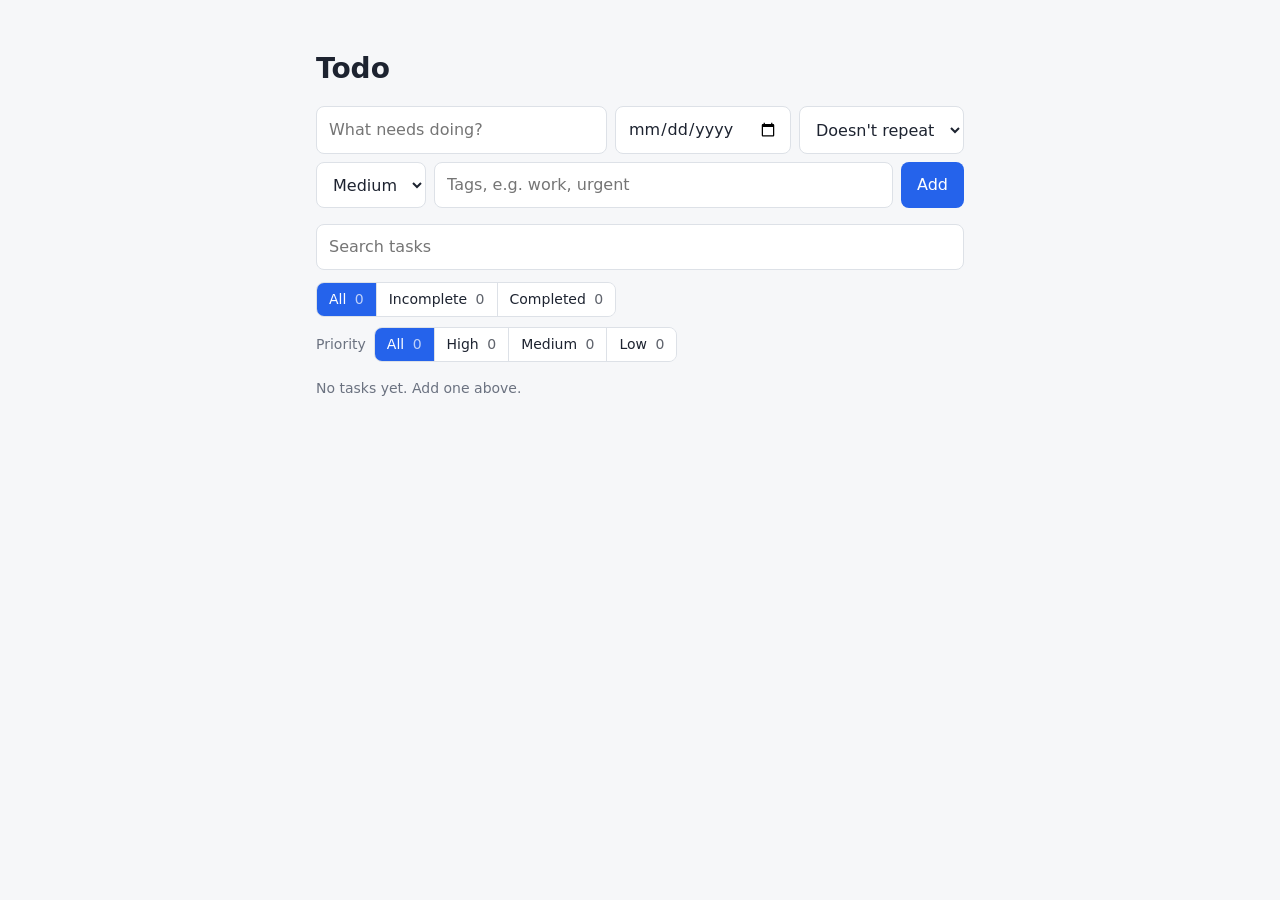
<file: todo/index.html>
<!doctype html>
<html lang="en">
<head>
  <meta charset="utf-8">
  <meta name="viewport" content="width=device-width, initial-scale=1">
  <title>Todo</title>
  <link rel="stylesheet" href="styles.css">
</head>
<body>
  <main>
    <h1>Todo</h1>
    <form id="new-task">
      <input id="new-task-title" type="text" placeholder="What needs doing?" aria-label="New task" autocomplete="off" required>
      <input id="new-task-due" type="date" aria-label="Due date (optional)">
      <select id="new-task-repeat" aria-label="Repeat">
        <option value="none">Doesn't repeat</option>
        <option value="daily">Daily</option>
        <option value="weekly">Weekly</option>
        <option value="monthly">Monthly</option>
        <option value="yearly">Yearly</option>
      </select>
      <select id="new-task-priority" aria-label="Priority">
        <option value="high">High</option>
        <option value="medium" selected>Medium</option>
        <option value="low">Low</option>
      </select>
      <input id="new-task-tags" type="text" placeholder="Tags, e.g. work, urgent" aria-label="Tags (optional, comma-separated)" autocomplete="off">
      <button type="submit">Add</button>
    </form>
    <p id="error" role="alert" hidden></p>
    <div id="search-row">
      <input id="search" type="search" placeholder="Search tasks" aria-label="Search tasks" autocomplete="off">
      <button id="search-clear" type="button" class="secondary" aria-label="Clear search" hidden>×</button>
    </div>
    <div id="filters">
      <div id="status-filter" role="group" aria-label="Show">
        <button type="button" data-status="all" aria-pressed="true">All <span class="n">0</span></button>
        <button type="button" data-status="incomplete" aria-pressed="false">Incomplete <span class="n">0</span></button>
        <button type="button" data-status="completed" aria-pressed="false">Completed <span class="n">0</span></button>
      </div>
      <div class="filter-row">
        <span class="filter-label" id="priority-label">Priority</span>
        <div id="priority-filter" role="group" aria-labelledby="priority-label">
          <button type="button" data-priority="all" aria-pressed="true">All <span class="n">0</span></button>
          <button type="button" data-priority="high" aria-pressed="false">High <span class="n">0</span></button>
          <button type="button" data-priority="medium" aria-pressed="false">Medium <span class="n">0</span></button>
          <button type="button" data-priority="low" aria-pressed="false">Low <span class="n">0</span></button>
        </div>
      </div>
      <div id="tag-filter" role="group" aria-label="Filter by tag" hidden></div>
    </div>
    <ul id="tasks"></ul>
    <p id="empty">No tasks yet. Add one above.</p>
    <p id="count"></p>
  </main>
  <script type="module" src="app.js"></script>
</body>
</html>
</file>
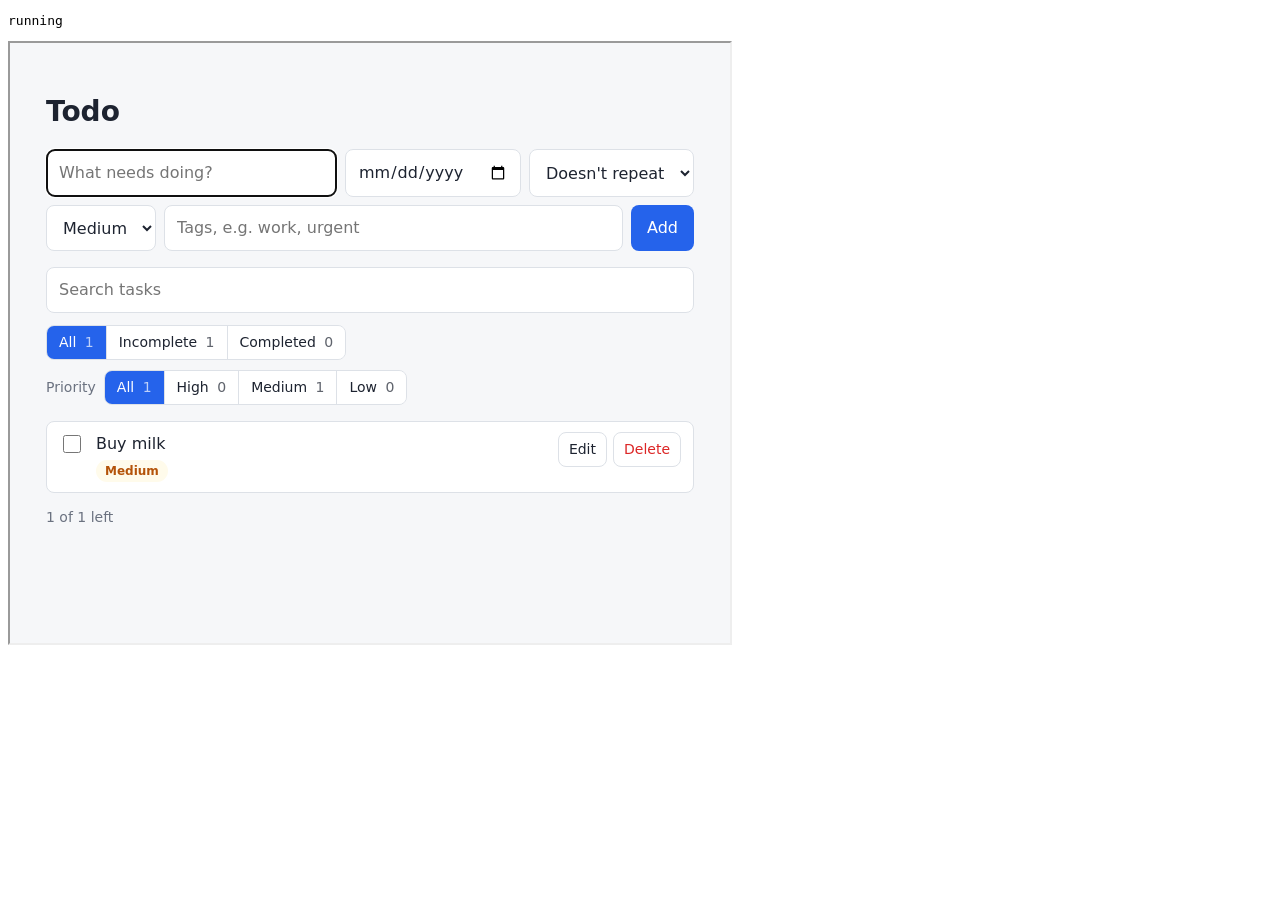
<file: todo/test.html>
<!doctype html>
<meta charset="utf-8">
<title>Todo tests</title>
<pre id="out">running</pre>
<script type="module">
import { nextDueDate } from "./recurrence.js";

// Drives index.html in an iframe, opened as index.html?ns=test so it uses its own
// database ("todo-app-test") and saved filters. Your real tasks are never touched.
//
// Each test starts from an empty database and a fresh page, and reports its checks on
// its own, so one failure can't hide or cause another. Tests wait for the app to finish
// rendering (it counts renders in <body data-renders>) instead of sleeping.

const NS = "test";
const DB_NAME = `todo-app-${NS}`;
const FILTERS_KEY = `todo-filters-${NS}`;
const TIMEOUT_MS = 3000;

const out = document.querySelector("#out");
const log = [];
const tests = [];
let current = "";

// openApp: false for tests that don't need the app, or that set up the database first.
const test = (name, fn, { openApp = true } = {}) => tests.push({ name, fn, openApp });
const check = (name, ok, detail = "") => log.push(`${ok ? "PASS" : "FAIL"} ${current} › ${name}${detail ? " :: " + detail : ""}`);

// --- dates ---
function ymd(offsetDays) {
  const d = new Date();
  d.setDate(d.getDate() + offsetDays);
  return `${d.getFullYear()}-${String(d.getMonth() + 1).padStart(2, "0")}-${String(d.getDate()).padStart(2, "0")}`;
}
function label(date) {
  const [y, m, d] = date.split("-").map(Number);
  return new Date(y, m - 1, d).toLocaleDateString(undefined, { day: "numeric", month: "short" });
}

// --- waiting ---
async function waitFor(condition, what) {
  const start = performance.now();
  while (performance.now() - start < TIMEOUT_MS) {
    try {
      const value = condition();
      if (value) return value;
    } catch {}
    await new Promise((r) => setTimeout(r, 10));
  }
  throw new Error(`timed out after ${TIMEOUT_MS} ms waiting for ${what}`);
}

// --- the app under test ---
let frame = null;
let doc = null;
const win = () => frame.contentWindow;
const $ = (s) => doc.querySelector(s);
const $$ = (s) => [...doc.querySelectorAll(s)];
const renders = () => Number(doc?.body?.dataset.renders || 0);
const titles = () => $$(".task .title").map((t) => t.textContent);
const row = (title) => $$(".task").find((li) => li.querySelector(".title")?.textContent === title);
const rows = (title) => $$(".task").filter((li) => li.querySelector(".title")?.textContent === title);
const tagsOf = (li) => [...li.querySelectorAll(".tag")].map((t) => t.textContent);
const statusBtn = (s) => $(`#status-filter [data-status="${s}"]`);
const priorityBtn = (p) => $(`#priority-filter [data-priority="${p}"]`);
const pressed = (button) => button.getAttribute("aria-pressed") === "true";
const priorityOf = (li) => li.querySelector(".priority")?.textContent;
const counts = (group) => [...$(group).querySelectorAll("button")].map((b) => b.querySelector(".n").textContent).join(",");
const filterTag = (name) => [...$("#tag-filter").querySelectorAll(".tag")].find((t) => t.textContent === name);
const errorShown = () => !$("#error").hidden && $("#error").textContent.length > 0;

// Opens (or reopens) the app. Reopening is how the tests check what was really saved.
async function open({ expectRender = true } = {}) {
  frame?.remove();
  frame = document.createElement("iframe");
  frame.src = `index.html?ns=${NS}`;
  frame.style.width = "720px";
  frame.style.height = "600px";
  await new Promise((resolve) => {
    frame.onload = resolve;
    document.body.append(frame);
  });
  doc = frame.contentDocument;
  if (expectRender) await waitFor(() => renders() > 0, "the app's first render");
}

// Runs an action and waits until the app has rendered its result.
async function act(action, what) {
  const before = renders();
  action();
  await waitFor(() => renders() > before, what);
}

// Leaving out `priority` keeps whatever the form shows, so the default can be tested.
function fill({ title = "", due = "", tags = "", repeat = "none", priority }) {
  $("#new-task-title").value = title;
  $("#new-task-due").value = due;
  $("#new-task-tags").value = tags;
  $("#new-task-repeat").value = repeat;
  if (priority) $("#new-task-priority").value = priority;
}

async function add(title, options = {}) {
  fill({ title, ...options });
  await act(() => $("#new-task").requestSubmit(), `"${title}" to be added`);
}

const tick = (title) => act(() => row(title).querySelector("input[type=checkbox]").click(), `"${title}" to toggle`);

async function edit(title, changes, { submit = true } = {}) {
  await act(() => row(title).querySelector(".edit").click(), `the editor for "${title}"`);
  const editor = $(".task.editing form");
  for (const [field, value] of Object.entries(changes)) editor.querySelector(`.edit-${field}`).value = value;
  if (submit) await act(() => editor.requestSubmit(), `the edit to "${title}" to save`);
  return editor;
}

// Makes one storage method fail inside the app's page until the page is reloaded.
// By default it throws at once; `failure` can instead make the database reject the write.
function breakStorage(method, failure = () => { throw new DOMException("Simulated storage failure", "QuotaExceededError"); }) {
  const proto = win().IDBObjectStore.prototype;
  const original = proto[method];
  proto[method] = function (...args) { return failure.call(this, original, args); };
  return () => { proto[method] = original; };
}

// --- database helpers (this page shares the app's origin, so it can reach its database) ---
function deleteDb() {
  return new Promise((resolve, reject) => {
    const request = indexedDB.deleteDatabase(DB_NAME);
    request.onsuccess = resolve;
    request.onerror = () => reject(request.error);
  });
}

function createDb(version) {
  return new Promise((resolve, reject) => {
    const request = indexedDB.open(DB_NAME, version);
    request.onupgradeneeded = () => request.result.createObjectStore("tasks", { keyPath: "id", autoIncrement: true }).createIndex("createdAt", "createdAt");
    request.onsuccess = () => resolve(request.result);
    request.onerror = () => reject(request.error);
  });
}

// A task saved by the #3 version of the app, without due date, tags or repeat.
async function seedLegacyTask() {
  const db = await createDb(1);
  await new Promise((resolve, reject) => {
    const tx = db.transaction("tasks", "readwrite");
    tx.objectStore("tasks").add({ title: "Legacy task", done: false, createdAt: 1 });
    tx.oncomplete = resolve;
    tx.onerror = () => reject(tx.error);
  });
  db.close();
}

async function reset() {
  frame?.remove();
  frame = doc = null;
  await deleteDb();
  localStorage.removeItem(FILTERS_KEY);
}

// ======================================================================
// Recurrence date maths (pure functions, #5)
// ======================================================================

test("recurrence: next due dates", async () => {
  const cases = [
    ["daily: next day", ["2026-10-26", "daily", "2026-10-26"], "2026-10-27"],
    ["daily: across month end", ["2026-10-31", "daily", "2026-10-31"], "2026-11-01"],
    ["daily: overdue skips ahead to today", ["2026-10-01", "daily", "2026-10-26"], "2026-10-26"],
    ["weekly: +7 days", ["2026-10-26", "weekly", "2026-10-26"], "2026-11-02"],
    ["weekly: overdue keeps weekday", ["2026-10-01", "weekly", "2026-10-26"], "2026-10-29"],
    ["monthly: Dec -> Jan", ["2026-12-15", "monthly", "2026-12-15"], "2027-01-15"],
    ["monthly: 31 Jan -> 28 Feb", ["2026-01-31", "monthly", "2026-01-31"], "2026-02-28"],
    ["monthly: back to 31 Mar via anchor", ["2026-02-28", "monthly", "2026-02-28", 31], "2026-03-31"],
    ["monthly: 31 Jan -> 29 Feb in a leap year", ["2028-01-31", "monthly", "2028-01-31"], "2028-02-29"],
    ["yearly: 29 Feb -> 28 Feb", ["2028-02-29", "yearly", "2028-02-29"], "2029-02-28"],
    ["yearly: back to 29 Feb in a leap year", ["2031-02-28", "yearly", "2031-02-28", 29], "2032-02-29"],
    ["early completion keeps the schedule", ["2026-11-10", "weekly", "2026-10-26"], "2026-11-17"],
  ];
  for (const [name, args, want] of cases) {
    const got = nextDueDate(...args);
    check(name, got === want, got);
  }
  let error = "no error";
  try { nextDueDate("2026-10-26", "fortnightly", "2026-10-26"); } catch (e) { error = e.message; }
  check("unknown repeat type throws", error === "Unknown repeat: fortnightly", error);
}, { openApp: false });

// ======================================================================
// Basics (#3)
// ======================================================================

test("add, complete and delete", async () => {
  check("empty state shown", !$("#empty").hidden && $("#empty").textContent === "No tasks yet. Add one above.");

  await add("Buy milk");
  await add("  Write <b>report</b>  ");
  check("two tasks added", titles().length === 2, JSON.stringify(titles()));
  check("titles trimmed and not parsed as HTML", row("Write <b>report</b>") && !$(".task .title b"));
  check("form cleared after add", $("#new-task-title").value === "" && $("#new-task-tags").value === "" && $("#new-task-due").value === "");
  check("count", $("#count").textContent === "2 of 2 left", $("#count").textContent);

  await tick("Buy milk");
  check("mark done", row("Buy milk").classList.contains("done") && row("Buy milk").querySelector("input").checked);
  check("count after done", $("#count").textContent === "1 of 2 left", $("#count").textContent);

  await act(() => row("Write <b>report</b>").querySelector(".delete").click(), "the delete");
  check("delete removes the task", JSON.stringify(titles()) === '["Buy milk"]', JSON.stringify(titles()));
});

test("blank titles are not added", async () => {
  fill({ title: "    " });
  $("#new-task").requestSubmit();
  // A blank title causes no render, so reopen the app to check nothing was saved.
  await open();
  check("nothing saved", titles().length === 0 && !$("#empty").hidden, JSON.stringify(titles()));
});

test("changes survive a reload", async () => {
  await add("Keep me", { due: ymd(3), tags: "home" });
  await add("Finish me");
  await add("Rename me", { tags: "work" });
  await add("Delete me");
  await tick("Finish me");
  await edit("Rename me", { title: "Renamed", tags: "work, urgent", due: ymd(-1) });
  await act(() => row("Delete me").querySelector(".delete").click(), "the delete");

  await open();
  check("same tasks after reload, in order", JSON.stringify(titles()) === '["Keep me","Finish me","Renamed"]', JSON.stringify(titles()));
  check("old title and deleted task are gone", !row("Rename me") && !row("Delete me"));
  check("completed state saved", row("Finish me").classList.contains("done") && row("Finish me").querySelector("input").checked);
  check("edited tags and due date saved", JSON.stringify(tagsOf(row("Renamed"))) === '["work","urgent"]' && row("Renamed").classList.contains("overdue"),
    JSON.stringify(tagsOf(row("Renamed"))));
  check("untouched task kept its due date and tags", row("Keep me").querySelector(".due").textContent === `Due ${label(ymd(3))}` &&
    JSON.stringify(tagsOf(row("Keep me"))) === '["home"]');
});

test("legacy task without due date, tags or repeat still loads", async () => {
  await seedLegacyTask();
  await open();
  check("legacy task renders", JSON.stringify(titles()) === '["Legacy task"]' && !$(".task .due") && !$(".task .tag") && !$(".task .repeat"), JSON.stringify(titles()));
}, { openApp: false });

// ======================================================================
// Due dates, tags and filters (#4)
// ======================================================================

async function seedFilterTasks() {
  await add("Buy milk");
  await add("File taxes", { due: ymd(-2), tags: "Finance, URGENT, finance" });
  await add("Plan trip", { due: ymd(5), tags: "travel" });
  await add("Call mom", { due: ymd(0) });
  await tick("Buy milk");
}

test("due dates and tags", async () => {
  await seedFilterTasks();
  check("tags trimmed, lowercased, de-duplicated", JSON.stringify(tagsOf(row("File taxes"))) === '["finance","urgent"]', JSON.stringify(tagsOf(row("File taxes"))));
  check("past due incomplete task is overdue", row("File taxes").classList.contains("overdue") && row("File taxes").querySelector(".due.overdue"));
  check("due today is not overdue", !row("Call mom").classList.contains("overdue") && row("Call mom").querySelector(".due").textContent === `Due ${label(ymd(0))}`);
  check("no-due task shows no badge", !row("Buy milk").querySelector(".due"));
  check("tag filter lists tags in use", JSON.stringify([...$("#tag-filter").querySelectorAll(".tag")].map((t) => t.textContent)) === '["finance","travel","urgent"]');
  await tick("File taxes");
  check("done task is not overdue", !row("File taxes").classList.contains("overdue"));
});

test("status and tag filters", async () => {
  await seedFilterTasks();
  check("status counts", statusBtn("all").textContent.includes("4") && statusBtn("incomplete").textContent.includes("3") && statusBtn("completed").textContent.includes("1"),
    ["all", "incomplete", "completed"].map((s) => statusBtn(s).textContent.trim()).join(" | "));
  await act(() => statusBtn("completed").click(), "the completed filter");
  check("completed filter", JSON.stringify(titles()) === '["Buy milk"]', JSON.stringify(titles()));
  await act(() => statusBtn("incomplete").click(), "the incomplete filter");
  check("incomplete filter", titles().length === 3 && !titles().includes("Buy milk"), JSON.stringify(titles()));
  await act(() => filterTag("travel").click(), "the travel filter");
  check("tag + status filter", JSON.stringify(titles()) === '["Plan trip"]', JSON.stringify(titles()));
  await act(() => statusBtn("completed").click(), "the completed filter");
  check("no-match message", titles().length === 0 && !$("#empty").hidden && $("#empty").textContent === "No tasks match these filters.");
  await act(() => statusBtn("incomplete").click(), "the incomplete filter");

  await open();
  check("filters persist after reload", statusBtn("incomplete").getAttribute("aria-pressed") === "true" &&
    filterTag("travel").getAttribute("aria-pressed") === "true" && JSON.stringify(titles()) === '["Plan trip"]', JSON.stringify(titles()));
  await act(() => filterTag("travel").click(), "clearing the travel filter");
  check("clicking the active tag clears it", titles().length === 3, JSON.stringify(titles()));
  await act(() => statusBtn("all").click(), "the all filter");
  await act(() => row("File taxes").querySelector(".tag").click(), "the task's tag chip");
  check("tag chip on a task applies the filter", JSON.stringify(titles()) === '["File taxes"]', JSON.stringify(titles()));
});

test("a filter on a deleted tag resets", async () => {
  await add("Visit grandma", { tags: "family" });
  await add("Other");
  await act(() => filterTag("family").click(), "the family filter");
  await act(() => row("Visit grandma").querySelector(".delete").click(), "the delete");
  check("tag gone from the filter bar and filter reset", !filterTag("family") && JSON.stringify(titles()) === '["Other"]', JSON.stringify(titles()));
  await open();
  check("reset filter is saved too", JSON.stringify(titles()) === '["Other"]', JSON.stringify(titles()));
});

// ======================================================================
// Editing
// ======================================================================

test("editing", async () => {
  await add("Plan trip", { due: ymd(5), tags: "travel" });
  await add("Call mom");
  const editor = await edit("Plan trip", {}, { submit: false });
  check("edit mode opens with current values", editor.querySelector(".edit-title").value === "Plan trip" &&
    editor.querySelector(".edit-tags").value === "travel" && editor.querySelector(".edit-due").value === ymd(5));
  await act(() => editor.querySelector("button.secondary").click(), "cancelling the edit");

  await edit("Plan trip", { title: "Plan summer trip", due: ymd(-1), tags: "Travel, family" });
  check("edit saves title, due date and tags", row("Plan summer trip")?.classList.contains("overdue") &&
    JSON.stringify(tagsOf(row("Plan summer trip"))) === '["travel","family"]' && !row("Plan trip"));

  const blank = await edit("Call mom", { title: "   " }, { submit: false });
  blank.requestSubmit();
  check("blank title rejected in edit", $(".task.editing") && $(".task.editing .edit-title").value === "");
  await act(() => blank.dispatchEvent(new KeyboardEvent("keydown", { key: "Escape", bubbles: true })), "Escape to cancel");
  check("escape cancels edit", !$(".task.editing") && row("Call mom"));

  const cancelled = await edit("Call mom", { tags: "family" }, { submit: false });
  await act(() => cancelled.querySelector("button.secondary").click(), "cancelling the edit");
  check("cancel discards changes", tagsOf(row("Call mom")).length === 0);
  await open();
  check("cancelled change was never saved", tagsOf(row("Call mom")).length === 0 && !!row("Plan summer trip"));
});

// ======================================================================
// Recurring tasks (#5)
// ======================================================================

test("recurring tasks", async () => {
  await add("Water plants", { due: ymd(0), tags: "home", repeat: "daily" });
  check("recurring task shows its repeat badge", row("Water plants").querySelector(".repeat")?.textContent === "↻ Daily");
  await tick("Water plants");
  const plants = rows("Water plants");
  const doneCopy = plants.find((li) => li.classList.contains("done"));
  const nextCopy = plants.find((li) => !li.classList.contains("done"));
  check("ticking keeps it done and adds the next one", plants.length === 2 && !!doneCopy && !!nextCopy, String(plants.length));
  check("next occurrence is due tomorrow and keeps tags and repeat",
    nextCopy?.querySelector(".due").textContent === `Due ${label(ymd(1))}` &&
    nextCopy?.querySelector(".tag")?.textContent === "home" && nextCopy?.querySelector(".repeat")?.textContent === "↻ Daily");

  await act(() => doneCopy.querySelector("input[type=checkbox]").click(), "unticking");
  await act(() => rows("Water plants").find((li) => !li.querySelector("input").checked && li.querySelector(".due").textContent === `Due ${label(ymd(0))}`)
    .querySelector("input").click(), "re-ticking");
  check("unticking and re-ticking creates no duplicate", rows("Water plants").length === 2, String(rows("Water plants").length));
  await open();
  check("both occurrences saved", rows("Water plants").length === 2 && rows("Water plants").filter((li) => li.classList.contains("done")).length === 1);
});

test("recurring: overdue series and missing dates", async () => {
  await add("Team report", { due: ymd(-20), tags: "work", repeat: "weekly" });
  await tick("Team report");
  const next = rows("Team report").find((li) => !li.classList.contains("done"));
  check("overdue weekly task skips ahead to the next weekly date", rows("Team report").length === 2 && next?.querySelector(".due").textContent === `Due ${label(ymd(1))}`,
    next?.querySelector(".due").textContent);

  await add("Stretch", { repeat: "daily" });
  check("repeat without a date starts today", row("Stretch").querySelector(".due")?.textContent === `Due ${label(ymd(0))}`);
  const editor = await edit("Stretch", {}, { submit: false });
  check("edit form shows the repeat setting", editor.querySelector(".edit-repeat").value === "daily");
  editor.querySelector(".edit-repeat").value = "none";
  await act(() => editor.requestSubmit(), "saving the repeat change");
  check("setting repeat to None removes the badge", rows("Stretch").length === 1 && !row("Stretch").querySelector(".repeat"));
  await tick("Stretch");
  check("a task that no longer repeats doesn't spawn", rows("Stretch").length === 1);
});

test("recurring: deleting one occurrence", async () => {
  await add("Gym", { due: ymd(0), repeat: "daily" });
  await tick("Gym");
  const next = rows("Gym").find((li) => !li.classList.contains("done"));
  await act(() => next.querySelector(".delete").click(), "deleting the next occurrence");
  check("only the next occurrence is deleted", rows("Gym").length === 1 && row("Gym").classList.contains("done"));
  await open();
  check("deletion saved and nothing respawned", rows("Gym").length === 1 && row("Gym").classList.contains("done"), String(rows("Gym").length));
});

test("recurring: editing the due date moves the series", async () => {
  // A date next year, so "skip ahead to today" never applies and the result is fixed.
  const year = new Date().getFullYear() + 1;
  const leap = (year % 4 === 0 && year % 100 !== 0) || year % 400 === 0;
  await add("Pay rent", { due: `${year}-01-15`, repeat: "monthly" });
  await edit("Pay rent", { due: `${year}-01-31` });
  await tick("Pay rent");
  const feb = rows("Pay rent").find((li) => !li.classList.contains("done"));
  const febDate = `${year}-02-${leap ? 29 : 28}`;
  check("next date follows the edited day, clamped to February", feb?.querySelector(".due").textContent === `Due ${label(febDate)}`, feb?.querySelector(".due").textContent);
  await act(() => feb.querySelector("input").click(), "ticking February");
  const mar = rows("Pay rent").find((li) => !li.classList.contains("done"));
  check("series returns to the 31st in March", mar?.querySelector(".due").textContent === `Due ${label(`${year}-03-31`)}`, mar?.querySelector(".due").textContent);
});

// ======================================================================
// Task priority (#8)
// ======================================================================

test("priority: adding at each level, with Medium as the default", async () => {
  check("add form starts at Medium", $("#new-task-priority").value === "medium", $("#new-task-priority").value);
  await add("Urgent", { priority: "high" });
  check("form goes back to Medium after adding", $("#new-task-priority").value === "medium", $("#new-task-priority").value);
  await add("Normal");
  await add("Someday", { priority: "low" });
  const shown = ["Urgent", "Normal", "Someday"].map((t) => priorityOf(row(t)));
  check("badges show each priority", JSON.stringify(shown) === '["High","Medium","Low"]', JSON.stringify(shown));
  const colour = (t) => win().getComputedStyle(row(t).querySelector(".priority")).color;
  const colours = ["Urgent", "Normal", "Someday"].map(colour);
  check("High badge is styled as high", !!row("Urgent").querySelector(".priority.priority-high"));
  check("the three badges have different colours", new Set(colours).size === 3, colours.join(" | "));
  check("priority counts (All, High, Medium, Low)", counts("#priority-filter") === "3,1,1,1", counts("#priority-filter"));
});

test("priority: saved after a reload, including a change made in the editor", async () => {
  await add("Report", { priority: "low" });
  await add("Errand", { priority: "high" });
  const editor = await edit("Report", {}, { submit: false });
  check("editor shows the current priority", editor.querySelector(".edit-priority").value === "low", editor.querySelector(".edit-priority").value);
  editor.querySelector(".edit-priority").value = "high";
  await act(() => editor.requestSubmit(), "saving the priority change");
  check("edited priority shown", priorityOf(row("Report")) === "High", priorityOf(row("Report")));
  await open();
  check("priorities saved", priorityOf(row("Report")) === "High" && priorityOf(row("Errand")) === "High",
    JSON.stringify([priorityOf(row("Report")), priorityOf(row("Errand"))]));
});

test("priority: tasks saved before #8 count as Medium", async () => {
  await seedLegacyTask();
  await open();
  check("legacy task shows a Medium badge", priorityOf(row("Legacy task")) === "Medium", priorityOf(row("Legacy task")));
  check("legacy task counted as Medium", counts("#priority-filter") === "1,0,1,0", counts("#priority-filter"));
  await act(() => priorityBtn("medium").click(), "the Medium filter");
  check("legacy task matches the Medium filter", JSON.stringify(titles()) === '["Legacy task"]', JSON.stringify(titles()));
  await act(() => priorityBtn("high").click(), "the High filter");
  check("legacy task doesn't match High", titles().length === 0, JSON.stringify(titles()));
  await act(() => priorityBtn("all").click(), "the All priority filter");
  const editor = await edit("Legacy task", {}, { submit: false });
  check("editor shows Medium for a legacy task", editor.querySelector(".edit-priority").value === "medium", editor.querySelector(".edit-priority").value);
}, { openApp: false });

test("priority: a recurring task's next occurrence keeps its priority", async () => {
  await add("Weekly review", { due: ymd(0), repeat: "weekly", priority: "high" });
  await tick("Weekly review");
  const copies = rows("Weekly review");
  check("both occurrences are High", copies.length === 2 && copies.every((li) => priorityOf(li) === "High"), JSON.stringify(copies.map(priorityOf)));
  await open();
  const next = rows("Weekly review").find((li) => !li.classList.contains("done"));
  check("next occurrence saved as High, a week later", priorityOf(next) === "High" && next.querySelector(".due").textContent === `Due ${label(ymd(7))}`,
    `${priorityOf(next)} ${next?.querySelector(".due").textContent}`);
});

test("priority: filter alone and combined with status and tag", async () => {
  await add("Fix bug", { tags: "work", priority: "high" });
  await add("Ship release", { tags: "work", priority: "high" });
  await add("Tidy desk", { tags: "work", priority: "low" });
  await add("Book dentist", { tags: "home", priority: "high" });
  await tick("Ship release");
  check("priority counts include every status", counts("#priority-filter") === "4,3,0,1", counts("#priority-filter"));

  await act(() => priorityBtn("high").click(), "the High filter");
  check("High alone", JSON.stringify(titles()) === '["Fix bug","Ship release","Book dentist"]', JSON.stringify(titles()));
  check("only High is pressed", pressed(priorityBtn("high")) && !pressed(priorityBtn("all")));
  await act(() => statusBtn("incomplete").click(), "the Incomplete filter");
  await act(() => filterTag("work").click(), "the work filter");
  check("Incomplete + work + High", JSON.stringify(titles()) === '["Fix bug"]', JSON.stringify(titles()));

  await open();
  check("all three filters remembered after a reload",
    pressed(statusBtn("incomplete")) && pressed(filterTag("work")) && pressed(priorityBtn("high")) && JSON.stringify(titles()) === '["Fix bug"]',
    JSON.stringify(titles()));
  await act(() => priorityBtn("medium").click(), "the Medium filter");
  check("no-match message when nothing has that priority", titles().length === 0 && $("#empty").textContent === "No tasks match these filters.");
  await act(() => priorityBtn("all").click(), "the All priority filter");
  check("All priorities brings the others back", JSON.stringify(titles()) === '["Fix bug","Tidy desk"]', JSON.stringify(titles()));
});

test("priority: cancelling an edit keeps the saved priority", async () => {
  await add("Pay bills", { priority: "high" });
  const escaped = await edit("Pay bills", { priority: "low" }, { submit: false });
  await act(() => escaped.dispatchEvent(new KeyboardEvent("keydown", { key: "Escape", bubbles: true })), "Escape to cancel");
  check("Escape keeps High", !$(".task.editing") && priorityOf(row("Pay bills")) === "High", priorityOf(row("Pay bills")));
  const cancelled = await edit("Pay bills", { priority: "medium" }, { submit: false });
  await act(() => cancelled.querySelector("button.secondary").click(), "cancelling the edit");
  check("Cancel keeps High", priorityOf(row("Pay bills")) === "High", priorityOf(row("Pay bills")));
  await open();
  check("cancelled changes were never saved", priorityOf(row("Pay bills")) === "High", priorityOf(row("Pay bills")));
});

test("priority: unknown or missing saved priority filter falls back to All", async () => {
  localStorage.setItem(FILTERS_KEY, JSON.stringify({ status: "all", tag: null, priority: "urgent" }));
  await open();
  await add("Low one", { priority: "low" });
  check("unknown value falls back to All", pressed(priorityBtn("all")) && JSON.stringify(titles()) === '["Low one"]', JSON.stringify(titles()));
  // Filters saved before #8 have no priority at all.
  localStorage.setItem(FILTERS_KEY, JSON.stringify({ status: "incomplete", tag: null }));
  await open();
  check("missing value falls back to All, other filters kept",
    pressed(priorityBtn("all")) && pressed(statusBtn("incomplete")) && JSON.stringify(titles()) === '["Low one"]', JSON.stringify(titles()));
}, { openApp: false });

// ======================================================================
// Search (#18)
// ======================================================================

const search = (text) => act(() => {
  $("#search").value = text;
  $("#search").dispatchEvent(new Event("input", { bubbles: true }));
}, `the search "${text}"`);

async function searchTasks() {
  await add("Weekly report", { tags: "work", priority: "high" });
  await add("Buy milk", { tags: "home" });
  await add("Call mom", { tags: "family" });
}

test("search: matches the title, a tag or part of a word, ignoring case", async () => {
  await searchTasks();
  await search("REP");
  check("title, any case", JSON.stringify(titles()) === '["Weekly report"]', JSON.stringify(titles()));
  await search("hom");
  check("part of a tag", JSON.stringify(titles()) === '["Buy milk"]', JSON.stringify(titles()));
  await search("milk");
  check("part of a title", JSON.stringify(titles()) === '["Buy milk"]', JSON.stringify(titles()));
  await search("   ");
  check("spaces only means no search", titles().length === 3, JSON.stringify(titles()));
});

test("search: every word must match, across title and tags", async () => {
  await searchTasks();
  await search("report work");
  check("title word + tag word", JSON.stringify(titles()) === '["Weekly report"]', JSON.stringify(titles()));
  await search("report home");
  check("no task has both words", titles().length === 0, JSON.stringify(titles()));
  check("no-match message", !$("#empty").hidden && $("#empty").textContent === "No tasks match these filters.", $("#empty").textContent);
});

test("search: special characters are matched as plain text", async () => {
  await add("Fix (urgent) bug.*");
  await add("Plain task");
  await search("(urgent)");
  check("brackets", JSON.stringify(titles()) === '["Fix (urgent) bug.*"]', JSON.stringify(titles()));
  await search(".*");
  check("dot-star is not a wildcard", JSON.stringify(titles()) === '["Fix (urgent) bug.*"]', JSON.stringify(titles()));
});

test("search: combines with the status, tag and priority filters", async () => {
  await add("Write report", { tags: "work", priority: "high" });
  await add("Read report", { tags: "work", priority: "high" });
  await add("Report taxes", { tags: "home", priority: "high" });
  await add("File report", { tags: "work", priority: "low" });
  await tick("Read report");
  const before = [counts("#status-filter"), counts("#priority-filter")].join(" | ");
  await search("report");
  check("search alone", titles().length === 4, JSON.stringify(titles()));
  check("filter counts unchanged by search", [counts("#status-filter"), counts("#priority-filter")].join(" | ") === before, before);
  await act(() => statusBtn("incomplete").click(), "the incomplete filter");
  await act(() => filterTag("work").click(), "the work filter");
  await act(() => priorityBtn("high").click(), "the High filter");
  check("search + incomplete + work + High", JSON.stringify(titles()) === '["Write report"]', JSON.stringify(titles()));
});

test("search: × and Escape clear it", async () => {
  await searchTasks();
  check("× hidden while empty", $("#search-clear").hidden);
  await search("milk");
  check("× shown while searching", !$("#search-clear").hidden);
  await act(() => $("#search-clear").click(), "the × button");
  check("× clears the box and shows everything", $("#search").value === "" && titles().length === 3 && $("#search-clear").hidden,
    JSON.stringify(titles()));
  await search("mom");
  await act(() => $("#search").dispatchEvent(new KeyboardEvent("keydown", { key: "Escape", bubbles: true })), "Escape");
  check("Escape clears the box and shows everything", $("#search").value === "" && titles().length === 3, JSON.stringify(titles()));
});

test("search: not saved after a reload, while the other filters are", async () => {
  await searchTasks();
  await tick("Call mom");
  await act(() => statusBtn("incomplete").click(), "the incomplete filter");
  await search("milk");
  check("search applied", JSON.stringify(titles()) === '["Buy milk"]', JSON.stringify(titles()));
  check("search isn't in the saved filters", !(localStorage.getItem(FILTERS_KEY) || "").includes("milk"), localStorage.getItem(FILTERS_KEY));
  await open();
  check("box starts empty", $("#search").value === "" && $("#search-clear").hidden);
  check("status filter kept, no search applied", pressed(statusBtn("incomplete")) && JSON.stringify(titles()) === '["Weekly report","Buy milk"]',
    JSON.stringify(titles()));
});

// ======================================================================
// Unusual input
// ======================================================================

test("unusual input", async () => {
  const long = "A very long task title that keeps going ".repeat(12).trim();
  const intl = "Buy 🥛 دودھ and pão de queijo";
  await add(long);
  await add(intl, { tags: "  Home Office , HOME OFFICE, <i>x</i> ,, WORK " });
  check("long title kept in full", row(long)?.querySelector(".title").textContent === long);
  check("long title doesn't widen the page", doc.documentElement.scrollWidth <= doc.documentElement.clientWidth,
    `${doc.documentElement.scrollWidth} > ${doc.documentElement.clientWidth}`);
  check("tags trimmed, lowercased, de-duplicated, empties dropped", JSON.stringify(tagsOf(row(intl))) === '["home office","<i>x</i>","work"]', JSON.stringify(tagsOf(row(intl))));
  check("tag text is not parsed as HTML", !row(intl).querySelector("i"));
  await open();
  check("emoji and non-Latin text saved exactly", !!row(intl) && !!row(long), JSON.stringify(titles()));
});

// ======================================================================
// Storage failures
// ======================================================================

test("failed add keeps the input and can be retried", async () => {
  const restore = breakStorage("add");
  fill({ title: "Important", tags: "work", due: ymd(2) });
  $("#new-task").requestSubmit();
  await waitFor(errorShown, "the error message");
  check("error is shown", errorShown() && $("#error").textContent.startsWith("Couldn't save"), $("#error").textContent);
  check("typed values are kept", $("#new-task-title").value === "Important" && $("#new-task-tags").value === "work" && $("#new-task-due").value === ymd(2));
  check("task is not shown as added", titles().length === 0, JSON.stringify(titles()));

  restore();
  await act(() => $("#new-task").requestSubmit(), "the retry");
  check("retry saves the task", JSON.stringify(titles()) === '["Important"]', JSON.stringify(titles()));
  check("error clears after a successful save", $("#error").hidden);
  check("form cleared after the retry", $("#new-task-title").value === "");
  await open();
  check("retried task is saved exactly once", JSON.stringify(titles()) === '["Important"]', JSON.stringify(titles()));
});

test("failed add through a database error", async () => {
  await add("First");
  // Reuse the existing id, so the database rejects the write itself (a ConstraintError
  // on the transaction) instead of the call throwing straight away.
  const id = await new Promise((resolve) => {
    const request = indexedDB.open(DB_NAME);
    request.onsuccess = () => {
      const db = request.result;
      const keys = db.transaction("tasks").objectStore("tasks").getAllKeys();
      keys.onsuccess = () => { db.close(); resolve(keys.result[0]); };
    };
  });
  breakStorage("add", function (original, [value]) { return original.call(this, { ...value, id }); });
  fill({ title: "Second" });
  $("#new-task").requestSubmit();
  await waitFor(errorShown, "the error message");
  check("error is shown", errorShown());
  check("typed title is kept", $("#new-task-title").value === "Second");
  await open();
  check("nothing extra saved", JSON.stringify(titles()) === '["First"]', JSON.stringify(titles()));
});

test("failed complete, edit and delete leave saved data alone", async () => {
  await add("Laundry", { tags: "home" });
  breakStorage("put");
  await tick("Laundry");
  check("error is shown after a failed complete", errorShown());
  check("checkbox goes back to unticked", !row("Laundry").querySelector("input").checked && !row("Laundry").classList.contains("done"));

  // Each failure starts from a freshly opened page, so the error seen is this step's.
  await open();
  breakStorage("put");
  const editor = await edit("Laundry", { title: "Laundry and ironing" }, { submit: false });
  check("no error before the edit is saved", !errorShown());
  editor.requestSubmit();
  await waitFor(errorShown, "the edit error");
  check("editor stays open with the new title after a failed edit", $(".task.editing .edit-title")?.value === "Laundry and ironing");

  await open();
  breakStorage("delete");
  check("no error before the delete", !errorShown());
  row("Laundry").querySelector(".delete").click();
  await waitFor(errorShown, "the delete error");
  check("task still listed after a failed delete", !!row("Laundry"));

  await open();
  check("saved data unchanged", JSON.stringify(titles()) === '["Laundry"]' && !row("Laundry").classList.contains("done") && JSON.stringify(tagsOf(row("Laundry"))) === '["home"]',
    JSON.stringify(titles()));
  check("no error once storage works again", $("#error").hidden);
});

test("storage that can't be opened shows an error", async () => {
  // A newer version of the database than the app knows makes opening it fail.
  (await createDb(2)).close();
  await open({ expectRender: false });
  await waitFor(errorShown, "the load error");
  check("load error is shown", $("#error").textContent.startsWith("Couldn't load"), $("#error").textContent);
}, { openApp: false });

test("an open app doesn't block deleting its database", async () => {
  await add("Anything");
  // Without the app closing its connection on request, this delete would wait forever.
  const deleted = await Promise.race([deleteDb().then(() => true), new Promise((r) => setTimeout(() => r(false), TIMEOUT_MS))]);
  check("database deleted while the app is open", deleted);
});

// ======================================================================
// Runner
// ======================================================================

for (const { name, fn, openApp } of tests) {
  current = name;
  const before = log.length;
  try {
    await reset();
    if (openApp) await open();
    await fn();
  } catch (e) {
    check("ran without errors", false, (e && e.message) || String(e));
  }
  if (log.length === before) check("made at least one check", false);
}
frame?.remove();
await deleteDb().catch(() => {});
localStorage.removeItem(FILTERS_KEY);
out.textContent = "DONE\n" + log.join("\n");
</script>
</file>
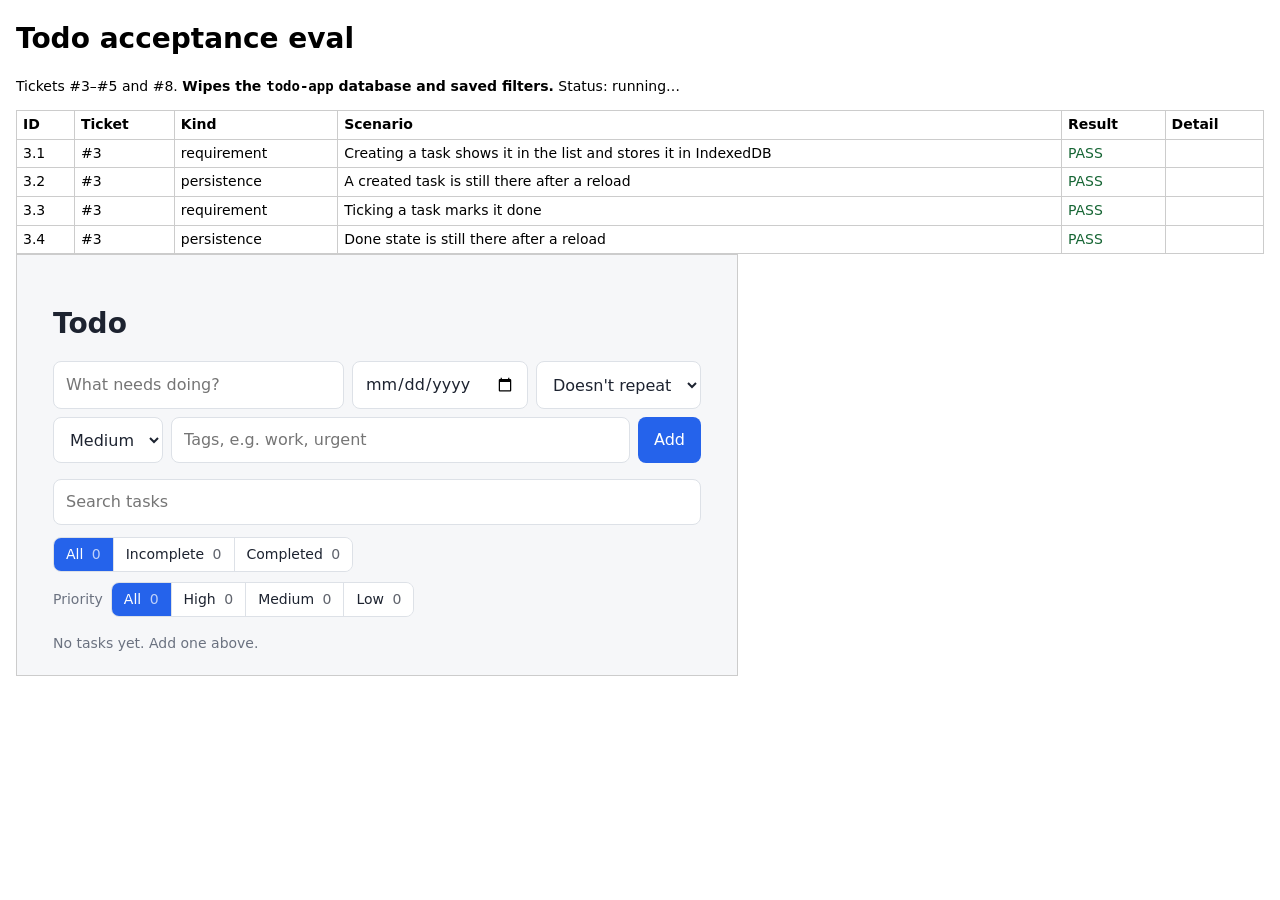
<file: todo/eval/acceptance.html>
<!doctype html>
<html lang="en">
<head>
  <meta charset="utf-8">
  <title>Todo acceptance eval</title>
  <style>
    body { font: 14px/1.4 system-ui, sans-serif; margin: 16px; }
    table { border-collapse: collapse; width: 100%; margin-top: 12px; }
    th, td { border: 1px solid #ccc; padding: 4px 6px; text-align: left; vertical-align: top; }
    .PASS { color: #166534; } .FAIL { color: #b91c1c; font-weight: 600; }
    .SKIP { color: #6b7280; } .UNCLEAR { color: #a16207; font-weight: 600; }
    iframe { width: 720px; height: 420px; border: 1px solid #ccc; }
  </style>
</head>
<body>
  <h1>Todo acceptance eval</h1>
  <p>Tickets #3–#5 and #8. <strong>Wipes the <code>todo-app</code> database and saved filters.</strong> Status: <span id="status">running…</span></p>
  <div id="summary"></div>
  <table id="results"><thead><tr><th>ID</th><th>Ticket</th><th>Kind</th><th>Scenario</th><th>Result</th><th>Detail</th></tr></thead><tbody></tbody></table>
  <div id="frame-host"></div>
  <script type="module" src="acceptance.js"></script>
</body>
</html>
</file>
<file: todo/styles.css>
:root {
  --bg: #f6f7f9;
  --card: #ffffff;
  --text: #1d2330;
  --muted: #6b7280;
  --border: #dde1e7;
  --accent: #2563eb;
  --on-accent: #ffffff;
  --chip: #eef2ff;
  --chip-text: #3730a3;
  --danger: #dc2626;
  --danger-bg: #fef2f2;
  --warn: #b45309;
  --warn-bg: #fffbeb;
}

@media (prefers-color-scheme: dark) {
  :root {
    --bg: #12151b;
    --card: #1b1f27;
    --text: #e6e8ec;
    --muted: #9aa3b2;
    --border: #2c323d;
    --accent: #60a5fa;
    --on-accent: #0b1220;
    --chip: #262c45;
    --chip-text: #c7d2fe;
    --danger: #f87171;
    --danger-bg: #2a1719;
    --warn: #fbbf24;
    --warn-bg: #2a2212;
  }
}

* { box-sizing: border-box; }

body {
  margin: 0;
  background: var(--bg);
  color: var(--text);
  font: 16px/1.5 system-ui, -apple-system, "Segoe UI", sans-serif;
}

main {
  max-width: 680px;
  margin: 48px auto;
  padding: 0 16px;
}

h1 { margin: 0 0 16px; font-size: 28px; }

#new-task { display: flex; flex-wrap: wrap; gap: 8px; margin-bottom: 16px; }
#new-task-title { flex: 2 1 220px; }
#new-task-tags { flex: 1 1 160px; }

input[type="text"],
input[type="search"],
input[type="date"],
select {
  min-width: 0;
  padding: 10px 12px;
  border: 1px solid var(--border);
  border-radius: 8px;
  background: var(--card);
  color: var(--text);
  font: inherit;
  color-scheme: light dark;
}

button {
  padding: 10px 16px;
  border: 0;
  border-radius: 8px;
  background: var(--accent);
  color: var(--on-accent);
  font: inherit;
  cursor: pointer;
}

button.secondary {
  padding: 6px 10px;
  background: transparent;
  color: var(--text);
  border: 1px solid var(--border);
  font-size: 14px;
}

button.delete { color: var(--danger); }

#error {
  margin: 0 0 16px;
  padding: 10px 12px;
  border: 1px solid var(--danger);
  border-radius: 8px;
  background: var(--danger-bg);
  color: var(--danger);
  font-size: 14px;
}
#error[hidden] { display: none; }

/* Filters */
#search-row { display: flex; gap: 8px; margin-bottom: 12px; }
#search { flex: 1; }
#search::-webkit-search-cancel-button { display: none; } /* the app has its own clear button */
#search-clear[hidden] { display: none; }
#filters { display: flex; flex-direction: column; gap: 10px; margin-bottom: 16px; }
#status-filter, #priority-filter { display: inline-flex; align-self: flex-start; border: 1px solid var(--border); border-radius: 8px; overflow: hidden; }
#status-filter button, #priority-filter button {
  padding: 6px 12px;
  border-radius: 0;
  background: var(--card);
  color: var(--text);
  font-size: 14px;
}
#status-filter button + button, #priority-filter button + button { border-left: 1px solid var(--border); }
#status-filter button[aria-pressed="true"], #priority-filter button[aria-pressed="true"] { background: var(--accent); color: var(--on-accent); }
#status-filter .n, #priority-filter .n { opacity: 0.7; margin-left: 4px; }
.filter-row { display: flex; align-items: center; gap: 8px; }
.filter-label { font-size: 14px; color: var(--muted); }
#tag-filter { display: flex; flex-wrap: wrap; gap: 6px; }
#tag-filter[hidden] { display: none; }

.tag {
  padding: 2px 10px;
  border-radius: 999px;
  background: var(--chip);
  color: var(--chip-text);
  font-size: 13px;
  border: 1px solid transparent;
}
.tag[aria-pressed="true"] { background: var(--accent); color: var(--on-accent); }

/* Tasks */
ul { list-style: none; margin: 0; padding: 0; }

.task {
  display: flex;
  align-items: flex-start;
  gap: 12px;
  padding: 10px 12px;
  margin-bottom: 8px;
  background: var(--card);
  border: 1px solid var(--border);
  border-radius: 8px;
}
.task.overdue { border-color: var(--danger); }
.task input[type="checkbox"] { width: 18px; height: 18px; margin-top: 3px; flex: none; }
.task .body { flex: 1; min-width: 0; overflow-wrap: anywhere; }
.task.done .title { color: var(--muted); text-decoration: line-through; }
.task .meta { display: flex; flex-wrap: wrap; align-items: center; gap: 6px; margin-top: 4px; }
.task .actions { display: flex; gap: 6px; flex: none; }

.due { font-size: 13px; color: var(--muted); }
.priority { font-size: 12px; font-weight: 600; padding: 1px 8px; border-radius: 999px; border: 1px solid transparent; }
.priority-high { color: var(--danger); background: var(--danger-bg); }
.priority-medium { color: var(--warn); background: var(--warn-bg); }
.priority-low { color: var(--muted); border-color: var(--border); }
.repeat { font-size: 13px; color: var(--accent); font-weight: 600; }
.due.overdue { color: var(--danger); background: var(--danger-bg); padding: 1px 8px; border-radius: 999px; font-weight: 600; }

.task.editing { display: block; }
.editor { display: flex; flex-wrap: wrap; gap: 8px; }
.editor .edit-title { flex: 2 1 220px; }
.editor .edit-tags { flex: 1 1 160px; }
.editor .actions { display: flex; gap: 6px; }
.editor button[type="submit"] { padding: 6px 12px; font-size: 14px; }

#empty, #count { color: var(--muted); font-size: 14px; }
</file>
